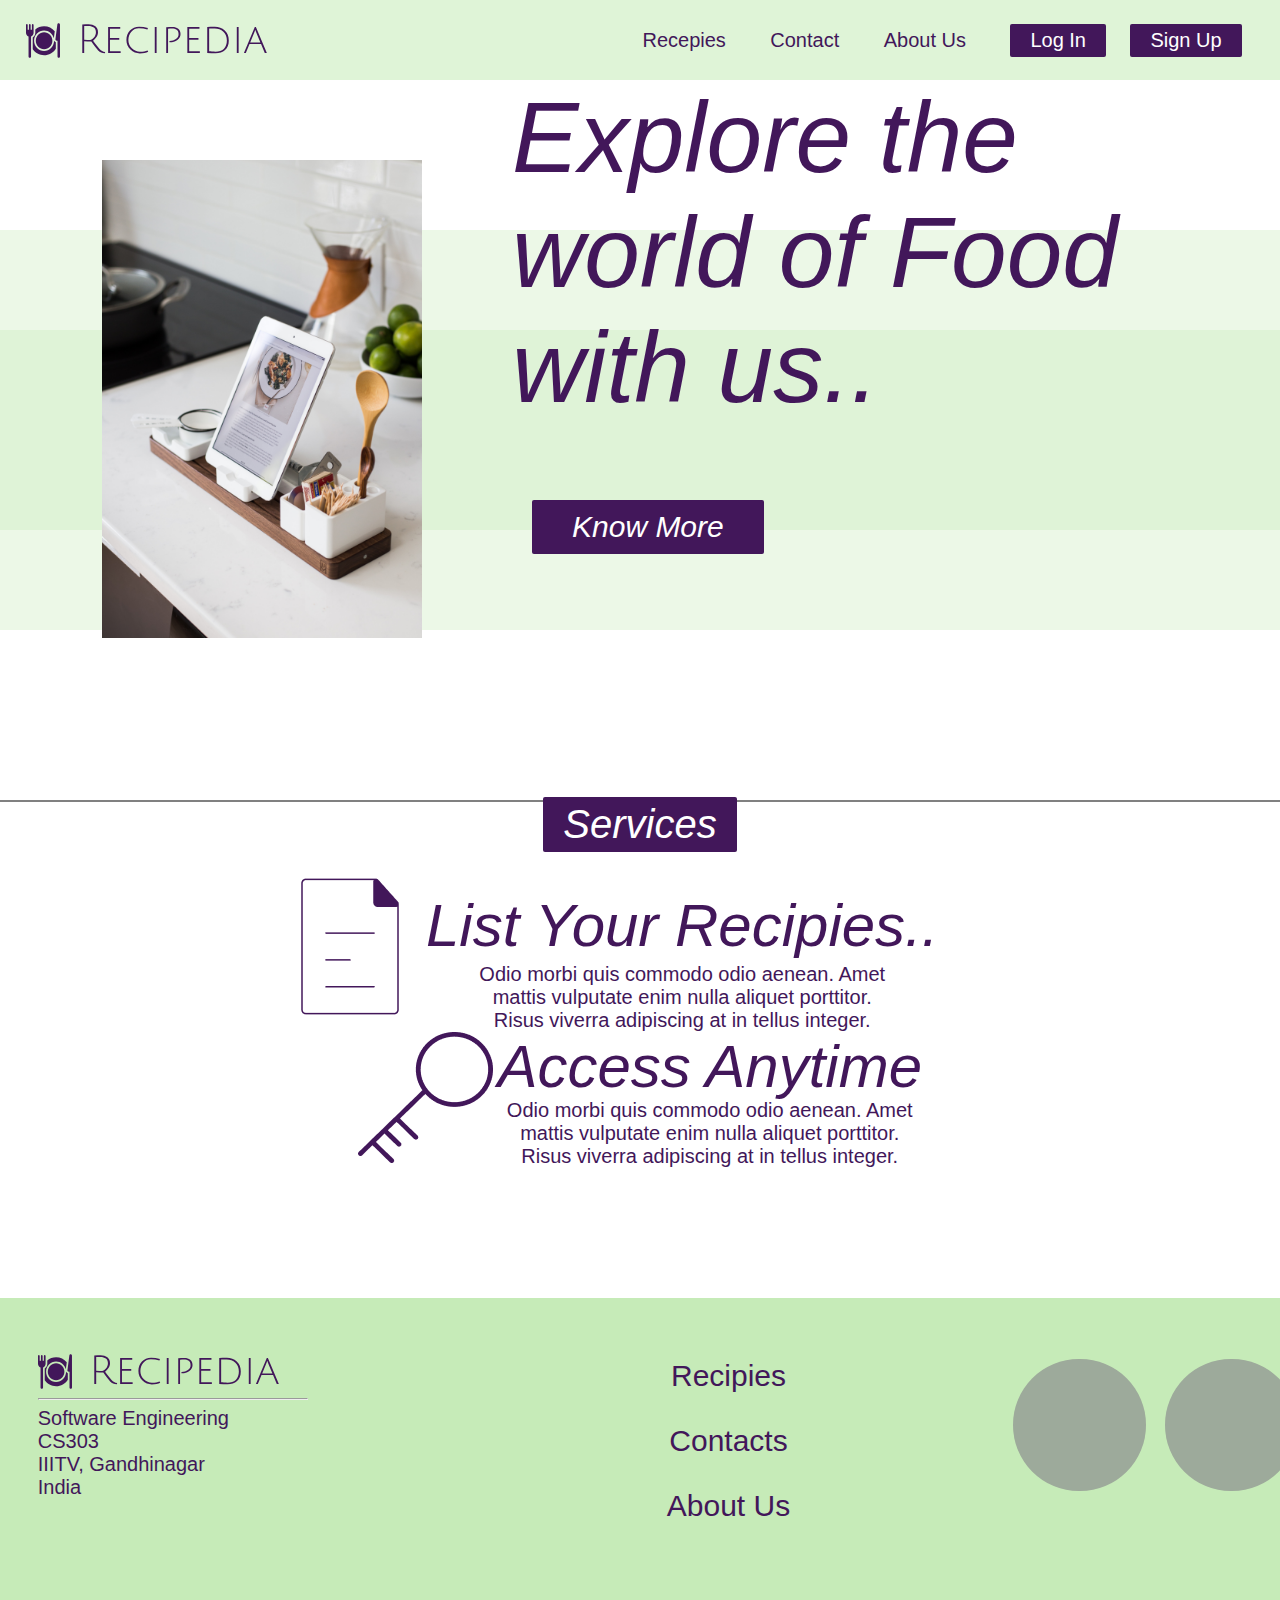
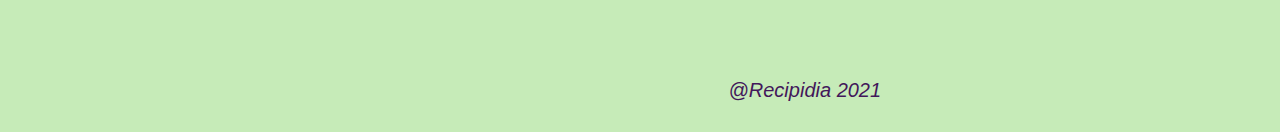
<file: index.html>
<!DOCTYPE html>
<html>

<head>
    <meta charset="utf-8" />
    <link rel="stylesheet" href="./app.css">
    <link href="./navbar.css" rel="stylesheet">
    <link href="./mainview.css" rel="stylesheet">
    <link href="./app.css" rel="stylesheet">
    <link href="./services.css" rel="stylesheet">
    <link href="./footer.css" rel="stylesheet">
    <title>Fooder</title>
</head>

<body>
    <div class="App">
        <header>
            <div class="Nav">
                <a href="index.html" style="text-decoration: none;"></a>
                <svg class="Logo" width="241" height="35" viewBox="0 0 241 35" fill="none"
                    xmlns="http://www.w3.org/2000/svg">
                    <path
                        d="M56.28 30V1.52C58.8133 1.33333 60.9333 1.24 62.64 1.24C65.36 1.24 67.6 1.94667 69.36 3.36C71.12 4.74667 72 6.72 72 9.28C72 11.0133 71.4933 12.6267 70.48 14.12C69.4667 15.6133 68.3333 16.8 67.08 17.68C68.0667 19.04 69.28 20.6667 70.72 22.56C72.1867 24.4267 73.1333 25.6 73.56 26.08C75.1867 27.8133 77.0267 28.8 79.08 29.04L79.04 30.32C77.4133 30.2933 76.0933 30.0533 75.08 29.6C74.0667 29.12 73.0933 28.4 72.16 27.44C71.2533 26.48 68.9733 23.4933 65.32 18.48C62.7067 18.48 60.3333 18.4 58.2 18.24V30H56.28ZM64.16 16.88C65.3333 16.88 66.5867 16.1067 67.92 14.56C69.2533 13.0133 69.92 11.2267 69.92 9.2C69.92 7.14667 69.2267 5.6 67.84 4.56C66.48 3.49333 64.6667 2.96 62.4 2.96C61.2 2.96 59.8 3.01333 58.2 3.12V16.68C60.3333 16.8133 62.32 16.88 64.16 16.88ZM82.1281 30V4.04H94.2481V5.64H83.9681V15.08H93.2481V16.64H83.9681V28.32H94.6481V30H82.1281ZM122.211 28.72C120.211 29.84 117.424 30.4 113.851 30.4C110.304 30.4 107.171 29.12 104.451 26.56C101.758 24 100.411 20.8267 100.411 17.04C100.411 13.2267 101.584 10.04 103.931 7.48C106.304 4.92 109.358 3.64 113.091 3.64C116.104 3.64 119.051 4.10667 121.931 5.04L121.451 6.56C118.678 5.70667 115.811 5.28 112.851 5.28C109.891 5.28 107.398 6.41333 105.371 8.68C103.371 10.92 102.371 13.68 102.371 16.96C102.371 20.2133 103.531 22.9867 105.851 25.28C108.198 27.5733 110.904 28.72 113.971 28.72C117.038 28.72 119.584 28.2933 121.611 27.44L122.211 28.72ZM128.769 30V4.04H130.609V30H128.769ZM140.214 30V4.2C142.214 3.98666 144.321 3.88 146.534 3.88C148.774 3.88 150.667 4.48 152.214 5.68C153.761 6.85333 154.534 8.64 154.534 11.04C154.534 13.44 153.481 15.4133 151.374 16.96C149.267 18.48 146.774 19.24 143.894 19.24C143.761 19.24 143.614 19.24 143.454 19.24V17.96C143.561 17.96 143.654 17.96 143.734 17.96C146.107 17.96 148.174 17.3333 149.934 16.08C151.694 14.8267 152.574 13.2 152.574 11.2C152.574 9.2 151.947 7.74667 150.694 6.84C149.467 5.93333 147.841 5.48 145.814 5.48C144.747 5.48 143.494 5.53333 142.054 5.64V30H140.214ZM161.347 30V4.04H173.467V5.64H163.187V15.08H172.467V16.64H163.187V28.32H173.867V30H161.347ZM189.55 28.64C192.963 28.64 195.696 27.72 197.75 25.88C199.83 24.04 200.87 21.2667 200.87 17.56C200.87 13.8533 199.696 10.9067 197.35 8.72C195.03 6.53333 192.163 5.44 188.75 5.44C186.323 5.44 184.456 5.49333 183.15 5.6V28.36C184.75 28.5467 186.883 28.64 189.55 28.64ZM188.75 3.8C192.75 3.8 196.083 5.04 198.75 7.52C201.443 9.97333 202.79 13.32 202.79 17.56C202.79 21.8 201.55 24.9867 199.07 27.12C196.616 29.2533 193.443 30.32 189.55 30.32C186.856 30.32 184.083 30.1867 181.23 29.92V4.04C183.363 3.88 185.87 3.8 188.75 3.8ZM210.8 30V4.04H212.64V30H210.8ZM223.525 21L219.805 30H217.925L228.805 3.88H229.885L240.845 30H238.805L235.045 21H223.525ZM229.245 6.84C228.845 8.04 228.485 9.04 228.165 9.84L224.165 19.44H234.405L230.445 9.88C229.832 8.38667 229.432 7.37333 229.245 6.84Z"
                        fill="#42175A" />
                    <path
                        d="M28.475 18.3653C28.3207 18.1836 28.1899 17.9852 28.0821 17.7758C28.0291 23.4042 23.5654 27.9666 18.0855 27.9666C12.5728 27.9666 8.08771 23.3496 8.08771 17.6747C8.08771 11.9998 12.5728 7.38285 18.0855 7.38285C22.8279 7.38285 26.8096 10.7998 27.8298 15.3674L28.7352 8.43892L28.7556 8.28314C26.1775 5.18374 22.3508 3.21597 18.0855 3.21597C14.7579 3.21597 11.6973 4.41417 9.28814 6.41249V6.56209V6.69455V9.62919V9.74567C9.28814 11.7059 8.30122 13.4955 6.73956 14.5181V25.9891V26.1868C9.29653 29.7886 13.4296 32.1332 18.0855 32.1332C22.9779 32.1332 27.2934 29.5443 29.809 25.628V25.4161V19.2719C29.2986 19.101 28.8361 18.7905 28.475 18.3653Z"
                        fill="#42175A" />
                    <path
                        d="M18.0856 9.13202C13.5097 9.13202 9.7868 12.9642 9.7868 17.6748C9.7868 22.3854 13.5095 26.2177 18.0856 26.2177C22.6616 26.2177 26.3843 22.3854 26.3843 17.6748C26.3843 12.9642 22.6614 9.13202 18.0856 9.13202Z"
                        fill="#42175A" />
                    <path
                        d="M33.9622 1.68792C33.9622 0.943533 33.376 0.340118 32.6529 0.340118C31.9973 0.340118 31.4427 0.839291 31.3554 1.50824L29.4423 16.1475C29.3918 16.5328 29.5057 16.9217 29.7542 17.2144C30.0028 17.507 30.362 17.6748 30.7398 17.6748H31.508V33.3773C31.508 34.0856 32.0658 34.6599 32.7539 34.6599C33.4421 34.6599 33.9999 34.0856 33.9999 33.3773L33.9622 1.68792Z"
                        fill="#42175A" />
                    <path
                        d="M7.58911 1.97254C7.58911 1.48945 7.20886 1.09802 6.73958 1.09802C6.2703 1.09802 5.89005 1.48945 5.89005 1.97254V6.81139H4.64408V1.97254C4.64408 1.48945 4.26383 1.09802 3.79455 1.09802C3.32528 1.09802 2.94503 1.48945 2.94503 1.97254V6.81139H1.69905V1.97254C1.69905 1.48945 1.31881 1.09802 0.849527 1.09802C0.380248 1.09802 0 1.48945 0 1.97254V9.86251C0 11.5671 1.06667 13.0193 2.54858 13.5513V33.3772C2.54858 34.0856 3.10644 34.6599 3.79455 34.6599C4.48267 34.6599 5.04053 34.0856 5.04053 33.3772V13.5513C6.52244 13.0193 7.58911 11.5671 7.58911 9.86251V1.97254Z"
                        fill="#42175A" />
                </svg>
                </a>
                <div class='Options'>
                    <a href="newrecipe.html" style="text-decoration: none;">
                        <p class='Text'>Recepies</p>
                    </a>
                    <a href="contact.html" style="text-decoration: none;">
                        <p class='Text'>Contact</p>
                    </a>
                    <a href="about.html" style="text-decoration: none;">
                        <p class='Text'>About Us</p>
                    </a>

                    <button class='Login' onclick='window.open("login.html","_self")'>Log In</button>
                    <button class='Login' onclick='window.open("signup.html","_self")'>Sign Up</button>
                </div>
            </div>

            <div class='Main'>
                <div class='shape'></div>
                <div class='shape2'></div>

                <img src="photo.png" class='Photo' />
                <p class='text'>Explore the <br />world of Food <br />with us..<br />
                    <button class='Button'>Know More</button>
                </p>
            </div>
        </header>
        <!-- <div class='Services'>
            <div class='Serv-Button'>Services</div>
        </div> -->
        <div class='Services'>
            <div class='Serv-Button'>Services</div>
            <div class='Serv-content'>
                <div class='serv-content1'>
                    <div class='content'><img src="./paper.png" alt="paper" class='image'></div>
                    <div class='service-cont'>
                        <h3>List Your Recipies..</h3>
                        <p>Odio morbi quis commodo odio aenean. Amet <br>mattis vulputate enim nulla aliquet porttitor.<br> Risus viverra adipiscing at in tellus integer.</p>
                    </div>
                </div>
                <div class='serv-content2'>
                    <div class='content'><img src="./key.png" alt="key" class='image'></div>
                    <div class='service-cont'>
                        <h3>Access Anytime</h3>
                        <p>Odio morbi quis commodo odio aenean. Amet <br>mattis vulputate enim nulla aliquet porttitor.<br> Risus viverra adipiscing at in tellus integer.</p>
                    </div>
                </div>
            </div>
        </div>
        <footer class="Footer">
            <img src="./fooder.svg" class="FLogo" alt='logo'/>
            <hr>
            <div class='GroupDetails'>
                <p class='SmallFText'>Software Engineering<br> CS303</p>
                <p class='SmallFText'>IIITV, Gandhinagar<br> India</p>
            </div>
            <div class="FooterOptions">
                <p class='FText'>Recipies</p>
                <p class='FText'>Contacts</p>
                <p class='FText'>About Us</p>
            </div>
            <p class='copyright'>@Recipidia 2021</p>
            <div class='images'>
                <img src="./Food1.png" class='FoodImages' alt="Food1">
                <img src="./Food2.png" class='FoodImages' alt="Food2">
                <img src="./Food3.png" class='FoodImages' alt="Food3">
            </div> 
        </footer>
    </div>
</body>

</html>
</file>
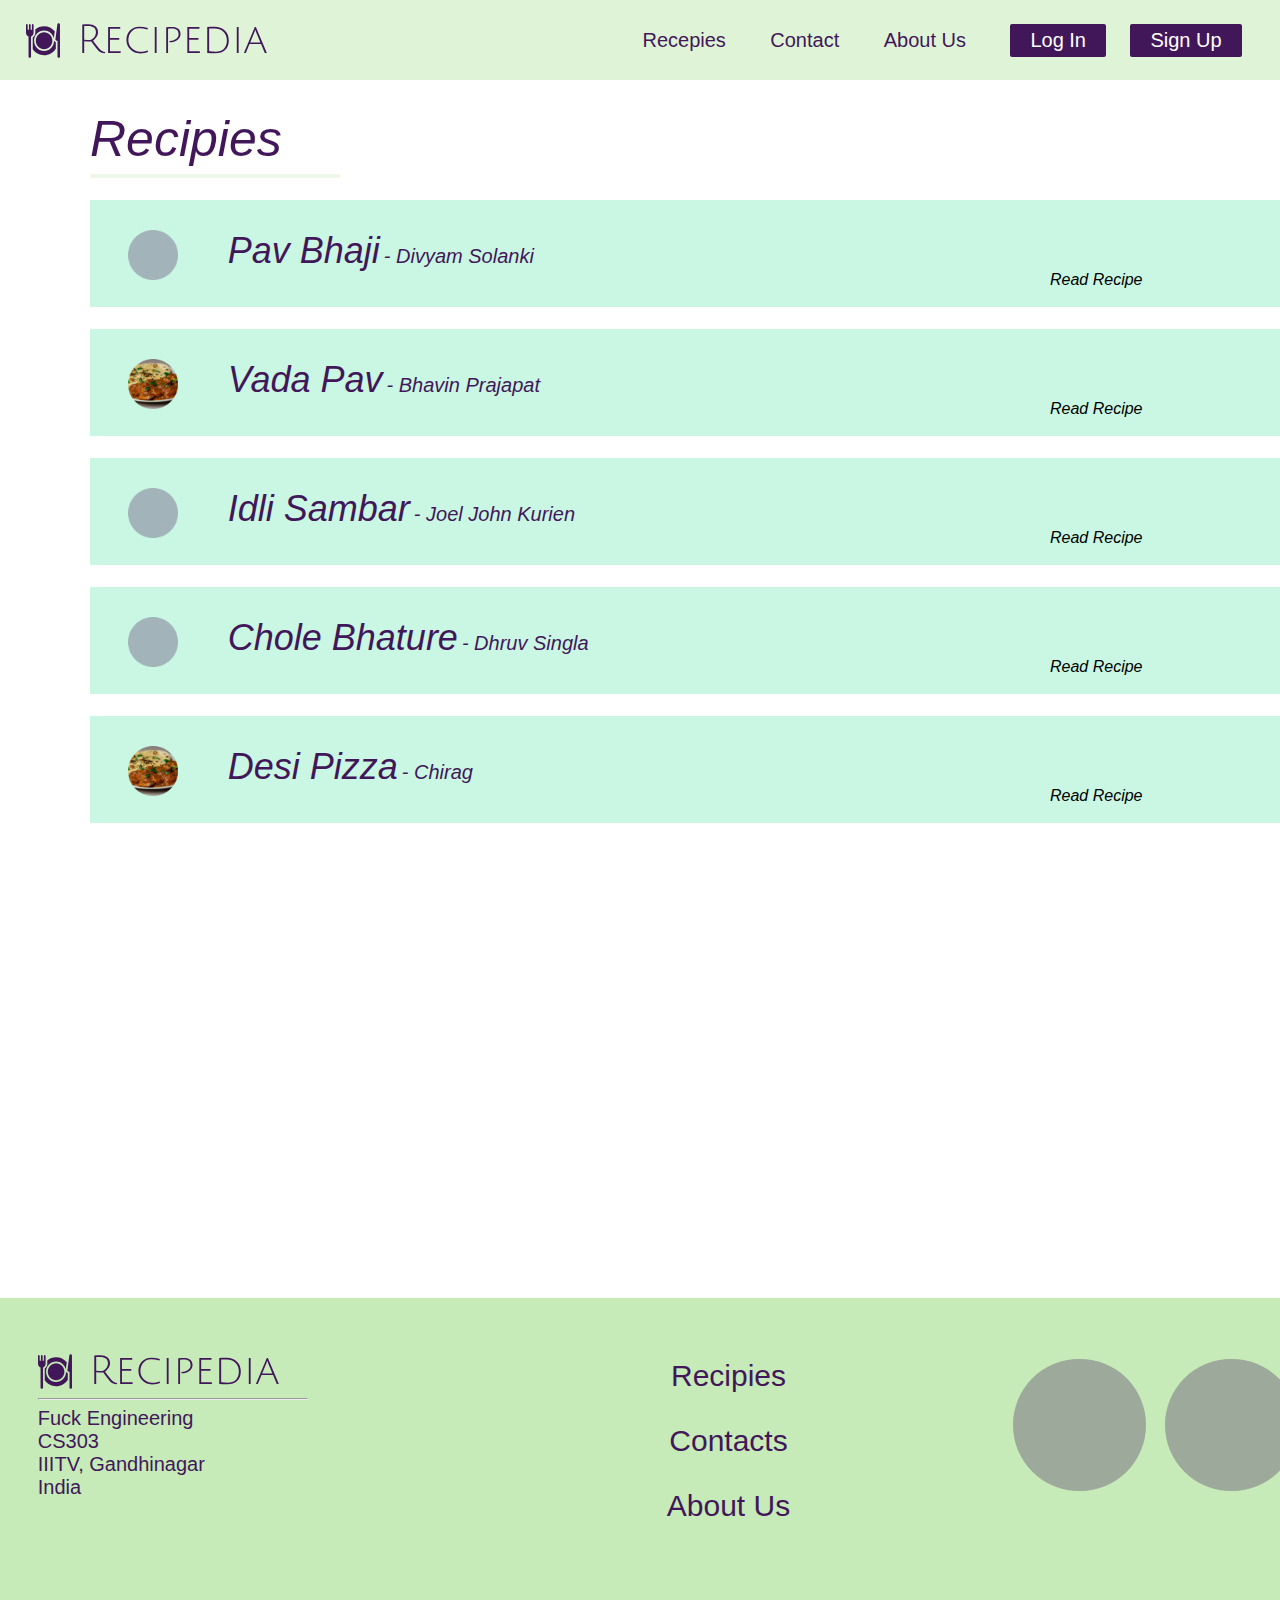
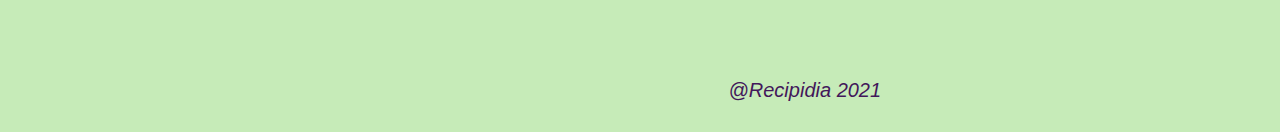
<file: newrecipe.html>
<!DOCTYPE html>
<html>

<head>
    <meta charset="utf-8" />
    <link rel="stylesheet" href="./app.css">
    <link href="./navbar.css" rel="stylesheet">
    <link href="./mainview.css" rel="stylesheet">
    <link href="./app.css" rel="stylesheet">
    <link href="./newrecipie.css" rel="stylesheet">
    <link href="./footer.css" rel="stylesheet">
    <title>Fooder</title>
</head>

<body>
    <div class="App">
        <header>
            <div class="Nav">
                <a href="index.html" style="text-decoration: none;"></a>
                <svg class="Logo" width="241" height="35" viewBox="0 0 241 35" fill="none"
                    xmlns="http://www.w3.org/2000/svg">
                    <path
                        d="M56.28 30V1.52C58.8133 1.33333 60.9333 1.24 62.64 1.24C65.36 1.24 67.6 1.94667 69.36 3.36C71.12 4.74667 72 6.72 72 9.28C72 11.0133 71.4933 12.6267 70.48 14.12C69.4667 15.6133 68.3333 16.8 67.08 17.68C68.0667 19.04 69.28 20.6667 70.72 22.56C72.1867 24.4267 73.1333 25.6 73.56 26.08C75.1867 27.8133 77.0267 28.8 79.08 29.04L79.04 30.32C77.4133 30.2933 76.0933 30.0533 75.08 29.6C74.0667 29.12 73.0933 28.4 72.16 27.44C71.2533 26.48 68.9733 23.4933 65.32 18.48C62.7067 18.48 60.3333 18.4 58.2 18.24V30H56.28ZM64.16 16.88C65.3333 16.88 66.5867 16.1067 67.92 14.56C69.2533 13.0133 69.92 11.2267 69.92 9.2C69.92 7.14667 69.2267 5.6 67.84 4.56C66.48 3.49333 64.6667 2.96 62.4 2.96C61.2 2.96 59.8 3.01333 58.2 3.12V16.68C60.3333 16.8133 62.32 16.88 64.16 16.88ZM82.1281 30V4.04H94.2481V5.64H83.9681V15.08H93.2481V16.64H83.9681V28.32H94.6481V30H82.1281ZM122.211 28.72C120.211 29.84 117.424 30.4 113.851 30.4C110.304 30.4 107.171 29.12 104.451 26.56C101.758 24 100.411 20.8267 100.411 17.04C100.411 13.2267 101.584 10.04 103.931 7.48C106.304 4.92 109.358 3.64 113.091 3.64C116.104 3.64 119.051 4.10667 121.931 5.04L121.451 6.56C118.678 5.70667 115.811 5.28 112.851 5.28C109.891 5.28 107.398 6.41333 105.371 8.68C103.371 10.92 102.371 13.68 102.371 16.96C102.371 20.2133 103.531 22.9867 105.851 25.28C108.198 27.5733 110.904 28.72 113.971 28.72C117.038 28.72 119.584 28.2933 121.611 27.44L122.211 28.72ZM128.769 30V4.04H130.609V30H128.769ZM140.214 30V4.2C142.214 3.98666 144.321 3.88 146.534 3.88C148.774 3.88 150.667 4.48 152.214 5.68C153.761 6.85333 154.534 8.64 154.534 11.04C154.534 13.44 153.481 15.4133 151.374 16.96C149.267 18.48 146.774 19.24 143.894 19.24C143.761 19.24 143.614 19.24 143.454 19.24V17.96C143.561 17.96 143.654 17.96 143.734 17.96C146.107 17.96 148.174 17.3333 149.934 16.08C151.694 14.8267 152.574 13.2 152.574 11.2C152.574 9.2 151.947 7.74667 150.694 6.84C149.467 5.93333 147.841 5.48 145.814 5.48C144.747 5.48 143.494 5.53333 142.054 5.64V30H140.214ZM161.347 30V4.04H173.467V5.64H163.187V15.08H172.467V16.64H163.187V28.32H173.867V30H161.347ZM189.55 28.64C192.963 28.64 195.696 27.72 197.75 25.88C199.83 24.04 200.87 21.2667 200.87 17.56C200.87 13.8533 199.696 10.9067 197.35 8.72C195.03 6.53333 192.163 5.44 188.75 5.44C186.323 5.44 184.456 5.49333 183.15 5.6V28.36C184.75 28.5467 186.883 28.64 189.55 28.64ZM188.75 3.8C192.75 3.8 196.083 5.04 198.75 7.52C201.443 9.97333 202.79 13.32 202.79 17.56C202.79 21.8 201.55 24.9867 199.07 27.12C196.616 29.2533 193.443 30.32 189.55 30.32C186.856 30.32 184.083 30.1867 181.23 29.92V4.04C183.363 3.88 185.87 3.8 188.75 3.8ZM210.8 30V4.04H212.64V30H210.8ZM223.525 21L219.805 30H217.925L228.805 3.88H229.885L240.845 30H238.805L235.045 21H223.525ZM229.245 6.84C228.845 8.04 228.485 9.04 228.165 9.84L224.165 19.44H234.405L230.445 9.88C229.832 8.38667 229.432 7.37333 229.245 6.84Z"
                        fill="#42175A" />
                    <path
                        d="M28.475 18.3653C28.3207 18.1836 28.1899 17.9852 28.0821 17.7758C28.0291 23.4042 23.5654 27.9666 18.0855 27.9666C12.5728 27.9666 8.08771 23.3496 8.08771 17.6747C8.08771 11.9998 12.5728 7.38285 18.0855 7.38285C22.8279 7.38285 26.8096 10.7998 27.8298 15.3674L28.7352 8.43892L28.7556 8.28314C26.1775 5.18374 22.3508 3.21597 18.0855 3.21597C14.7579 3.21597 11.6973 4.41417 9.28814 6.41249V6.56209V6.69455V9.62919V9.74567C9.28814 11.7059 8.30122 13.4955 6.73956 14.5181V25.9891V26.1868C9.29653 29.7886 13.4296 32.1332 18.0855 32.1332C22.9779 32.1332 27.2934 29.5443 29.809 25.628V25.4161V19.2719C29.2986 19.101 28.8361 18.7905 28.475 18.3653Z"
                        fill="#42175A" />
                    <path
                        d="M18.0856 9.13202C13.5097 9.13202 9.7868 12.9642 9.7868 17.6748C9.7868 22.3854 13.5095 26.2177 18.0856 26.2177C22.6616 26.2177 26.3843 22.3854 26.3843 17.6748C26.3843 12.9642 22.6614 9.13202 18.0856 9.13202Z"
                        fill="#42175A" />
                    <path
                        d="M33.9622 1.68792C33.9622 0.943533 33.376 0.340118 32.6529 0.340118C31.9973 0.340118 31.4427 0.839291 31.3554 1.50824L29.4423 16.1475C29.3918 16.5328 29.5057 16.9217 29.7542 17.2144C30.0028 17.507 30.362 17.6748 30.7398 17.6748H31.508V33.3773C31.508 34.0856 32.0658 34.6599 32.7539 34.6599C33.4421 34.6599 33.9999 34.0856 33.9999 33.3773L33.9622 1.68792Z"
                        fill="#42175A" />
                    <path
                        d="M7.58911 1.97254C7.58911 1.48945 7.20886 1.09802 6.73958 1.09802C6.2703 1.09802 5.89005 1.48945 5.89005 1.97254V6.81139H4.64408V1.97254C4.64408 1.48945 4.26383 1.09802 3.79455 1.09802C3.32528 1.09802 2.94503 1.48945 2.94503 1.97254V6.81139H1.69905V1.97254C1.69905 1.48945 1.31881 1.09802 0.849527 1.09802C0.380248 1.09802 0 1.48945 0 1.97254V9.86251C0 11.5671 1.06667 13.0193 2.54858 13.5513V33.3772C2.54858 34.0856 3.10644 34.6599 3.79455 34.6599C4.48267 34.6599 5.04053 34.0856 5.04053 33.3772V13.5513C6.52244 13.0193 7.58911 11.5671 7.58911 9.86251V1.97254Z"
                        fill="#42175A" />
                </svg>
                </a>
                <div class='Options'>
                    <a href="recipes.html" style="text-decoration: none;">
                        <p class='Text'>Recepies</p>
                    </a>
                    <a href="contact.html" style="text-decoration: none;">
                        <p class='Text'>Contact</p>
                    </a>
                    <a href="about.html" style="text-decoration: none;">
                        <p class='Text'>About Us</p>
                    </a>

                    <button class='Login' onclick='window.open("login.html","_self")'>Log In</button>
                    <button class='Login' onclick='window.open("signup.html","_self")'>Sign Up</button>
                </div>
            </div>
        </header>
        <div class="recipeList">
            <h1>Recipies</h1>
            <div class="underline"></div>
            <div class="recipeBox">
                <div class="recipeContent">
                    <img src="./Food1.png" class='recipeFood' alt="Food1">
                    <h4 class="recipeValue1">Pav Bhaji</h4>
                    <p class="recipeValue2"> - Divyam Solanki</p>
                </div>
                <a href="recipes.html"><p class="expandRead">Read Recipe</p></a>
            </div>
            
            <div class="recipeBox">
                <div class="recipeContent">
                    <img src="./Food3.png" class='recipeFood' alt="Food1">
                    <h4 class="recipeValue1">Vada Pav</h4>
                    <p class="recipeValue2"> - Bhavin Prajapat</p>
                </div>
                <a href="#"><p class="expandRead">Read Recipe</p></a>
            </div>
            
            <div class="recipeBox">
                <div class="recipeContent">
                    <img src="./Food2.png" class='recipeFood' alt="Food1">
                    <h4 class="recipeValue1">Idli Sambar</h4>
                    <p class="recipeValue2"> - Joel John Kurien</p>
                </div>
                <a href="#"><p class="expandRead">Read Recipe</p></a>
            </div>
            
            <div class="recipeBox">
                <div class="recipeContent">
                    <img src="./Food1.png" class='recipeFood' alt="Food1">
                    <h4 class="recipeValue1">Chole Bhature</h4>
                    <p class="recipeValue2"> - Dhruv Singla</p>
                </div>
                <a href="#"><p class="expandRead">Read Recipe</p></a>
            </div>

            <div class="recipeBox">
                <div class="recipeContent">
                    <img src="./Food3.png" class='recipeFood' alt="Food1">
                    <h4 class="recipeValue1">Desi Pizza</h4>
                    <p class="recipeValue2"> - Chirag</p>
                    
                </div>
                <a href="#"><p class="expandRead">Read Recipe</p></a>
            </div>
        </div>       
        <footer class="Footer">
            <img src="./fooder.svg" class="FLogo" alt='logo'/>
            <hr>
            <div class='GroupDetails'>
                <p class='SmallFText'>Fuck Engineering<br> CS303</p>
                <p class='SmallFText'>IIITV, Gandhinagar<br> India</p>
            </div>
            <div class="FooterOptions">
                <p class='FText'>Recipies</p>
                <p class='FText'>Contacts</p>
                <p class='FText'>About Us</p>
            </div>
            <p class='copyright'>@Recipidia 2021</p>
            <div class='images'>
                <img src="./Food1.png" class='FoodImages' alt="Food1">
                <img src="./Food2.png" class='FoodImages' alt="Food2">
                <img src="./Food3.png" class='FoodImages' alt="Food3">
            </div> 
        </footer>
    </div>
</body>

</html>
</file>
<file: app.css>
.App {
    text-align: center;
    display: block;
  }
</file>
<file: navbar.css>
*{
    margin:0;
    padding: 0;
    box-sizing: border-box;
}
.Nav{
    position: absolute;
    width: 100%;
    height: 80px;
    left: 0px;
    top: 0px;
    background: #c6ebb88f;
    font-family: 'Gill Sans', 'Gill Sans MT', Calibri, 'Trebuchet MS', sans-serif;
}

.Logo{
    position: absolute;
    left: 2%;
    margin-top: auto;
    margin-bottom: auto;
    top: 0px;
    bottom: 0px;
}

.Options{
    position: absolute;
    display: inline-block;
    height: fit-content;
    right: 3%;
    margin-top: auto;
    margin-bottom: auto;
    top: 0px;
    bottom: 0px;
}

.Login{
    color: white;
    background-color:  #42175A;
    margin-left: 20px;
    font-size: 20px;
    padding-left: 20px;
    padding-right: 20px;
    padding-top: 5px;
    padding-bottom: 5px;
    border-width: 0px;
    border-radius: 2px;
    cursor: pointer;
    transition: 0.5s ease;
}

.Login:hover{
    background-color:  #300447;
}

.Text{
    color:  #42175A;
    font-size: 20px;
    padding-left: 20px;
    padding-right: 20px;
    display: inline-block;
    cursor: pointer;
    transition: 0.5s ease;
}

/* .Text:hover{
    font-size: 22px;
} */
</file>
<file: mainview.css>
.Main{
    position: absolute;
    top: 80px;
    width: 100%;
    margin-bottom: 100px;
    font-family: 'Gill Sans', 'Gill Sans MT', Calibri, 'Trebuchet MS', sans-serif;
}
.Photo{
    position: absolute;
    left: 8%;
    top: 80px;
    width: 25%;
    height: auto;
}

.shape{
    position: absolute;
    left: 0px;
    top:150px;
    height: 300px;
    width: 100%;
    background-color: #c6ebb856;
}

.shape2{
    position: absolute;
    left: 0px;
    top:250px;
    height: 300px;
    width: 100%;
    background-color: #c6ebb856;
}

.text{
    display: inline-block;
    position: absolute;
    left: 40%;
    font-style: italic;
    text-align: left;
    color: #42175A;
    font-size: 100px;
}

.Button{
    position: absolute;
    top: 420px;
    color: white;
    background-color:  #42175A;
    font-style: italic;
    margin-left: 20px;
    font-size: 30px;
    padding-left: 40px;
    padding-right: 40px;
    padding-top: 10px;
    padding-bottom: 10px;
    border-width: 0px;
    border-radius: 2px;
    cursor: pointer;
}
</file>
<file: services.css>
.Services{
    position: absolute;
    top:800px;
    height: 500px;
    width: 100%;
    border-style: solid;
    border-width: 2px 0px 0px 0px;
    border-color: gray;
    font-family: 'Gill Sans', 'Gill Sans MT', Calibri, 'Trebuchet MS', sans-serif;
}

.Serv-Button{
    position: absolute;
    top: -5px;
    left: 0px;
    right: 0px;
    margin-left: auto;
    margin-right: auto;
    width: fit-content;
    color: white;
    background-color:  #42175A;
    font-size: 40px;
    font-style: italic;
    padding-left: 20px;
    padding-right: 20px;
    padding-top: 5px;
    padding-bottom: 5px;
    border-width: 0px;
    border-radius: 2px;
    cursor: pointer;
    transition: 0.5s ease;
}

.Serv-content{
    margin-top: 5%;
}

.content{
    display: inline-block;
}

h3{
    font-family: 'Gill Sans', 'Gill Sans MT', Calibri, 'Trebuchet MS', sans-serif;
    font-style: italic;
    font-weight: 300;
    font-size: 60px;
    margin-bottom: 5%;
    /* identical to box height */
    color: #42175A;
}

.service-cont{
    font-family: 'Gill Sans', 'Gill Sans MT', Calibri, 'Trebuchet MS', sans-serif;
    font-style: normal;
    font-weight: 300;
    font-size: 20px;
    line-height: 23px;
    color: #42175A;
    display: inline-block;
}

.serv-content1{
    display: inline-block;
    margin-right: 5%;
}

.serv-content2{
    display: inline-block;
}
</file>
<file: footer.css>
hr{
    position: absolute;
    width: 270px;
    height: 2px;
    left: 5%;
    top: 23%;
    background: #42175A;
}

.Footer{
    margin-top: auto;
    position: absolute;
    width: 1535px;
    height: 434px;
    left: -39px;
    top: 1298px;
    /* text-align: center; */
    background: #C6EBB8;
    opacity: 1;
}

.FooterOptions{
    padding-top: 4%;
}

.FLogo{
    position: absolute;
    left: 5%;
    margin-top: 56px;
    margin-bottom: auto;
    top: 0px;
    bottom: 0px;
}

.GroupDetails{
    position: absolute;
    text-align: left;
    left: 5%;
    top: 25%;
}

.SmallFText{
    font-family: 'Gill Sans', 'Gill Sans MT', Calibri, 'Trebuchet MS', sans-serif;
    font-style: normal;
    font-weight: 300;
    font-size: 20px;
    line-height: 23px;

    color: #42175A;
}

.FText{
    font-family: 'Gill Sans', 'Gill Sans MT', Calibri, 'Trebuchet MS', sans-serif;
    font-style: normal;
    font-weight: 300;
    font-size: 30px;
    line-height: 34px;
    margin-bottom: 2%;
    /* identical to box height */
    color: #42175A;
}

.copyright{
    position: absolute;
    left: 50%;
    bottom: 7%;
    font-family: 'Gill Sans', 'Gill Sans MT', Calibri, 'Trebuchet MS', sans-serif;
    font-style: italic;
    font-weight: 300;
    font-size: 20px;
    line-height: 23px;
    /* identical to box height */
    color: #42175A;
}

.images{
    padding-top:4%;
    position: absolute;
    top: 0;
    right: 2%;
}

.FoodImages{
    display: inline-block;
    background: #42175A;
    margin-right: 15px;
    opacity: 0.3;
    border-radius: 1000px;
}
</file>
<file: newrecipie.css>
h1{
    text-align: left;
    font-family: 'Gill Sans', 'Gill Sans MT', Calibri, 'Trebuchet MS', sans-serif;
    font-style: italic;
    font-weight: 300;
    font-size: 50px;
    line-height: 57px;
    /* identical to box height */


    color: #42175A;
}

a{
    color: black;
}

.recipeList{
    margin: 111px 90px 100px;
}

.underline{
    margin-top: 0.5%;
    width:250px;
    height:4px;
    background-color: #C6EBB8;
    border:1px solid #C6EBB8;
    opacity: 0.3;
}

.recipeBox{
    margin-top: 2%;
    width: 1258px;
    height: 107px;
    left: 90px;
    top: 274px;
    background: #CAF7E3;
}


.recipeContent{
    text-align: left;
    margin-left: 3%;
    padding-top: 30px;
}

.recipeValue1{
    display: inline-block;
    margin-left: 100px;
    font-family: 'Gill Sans', 'Gill Sans MT', Calibri, 'Trebuchet MS', sans-serif;
    font-style: italic;
    font-weight: 100;
    font-size: 36px;
    line-height: 41px;

    /* identical to box height */


    color: #42175A;
}

.recipeValue2{
    display: inline-block;
    font-family: 'Gill Sans', 'Gill Sans MT', Calibri, 'Trebuchet MS', sans-serif;
    font-style: italic;
    font-weight: 100;
    font-size: 20px;
    color: #42175A;
}

.recipeFood{
    position: absolute;
    display: inline-block;
    height: 50px;
    width: 50px;
}

.expandRead{
    position: absolute;
    margin-left: 75%;
    text-align: right;
    font-family: 'Gill Sans', 'Gill Sans MT', Calibri, 'Trebuchet MS', sans-serif;
    font-style: italic;
    font-weight: 200;
}
</file>
